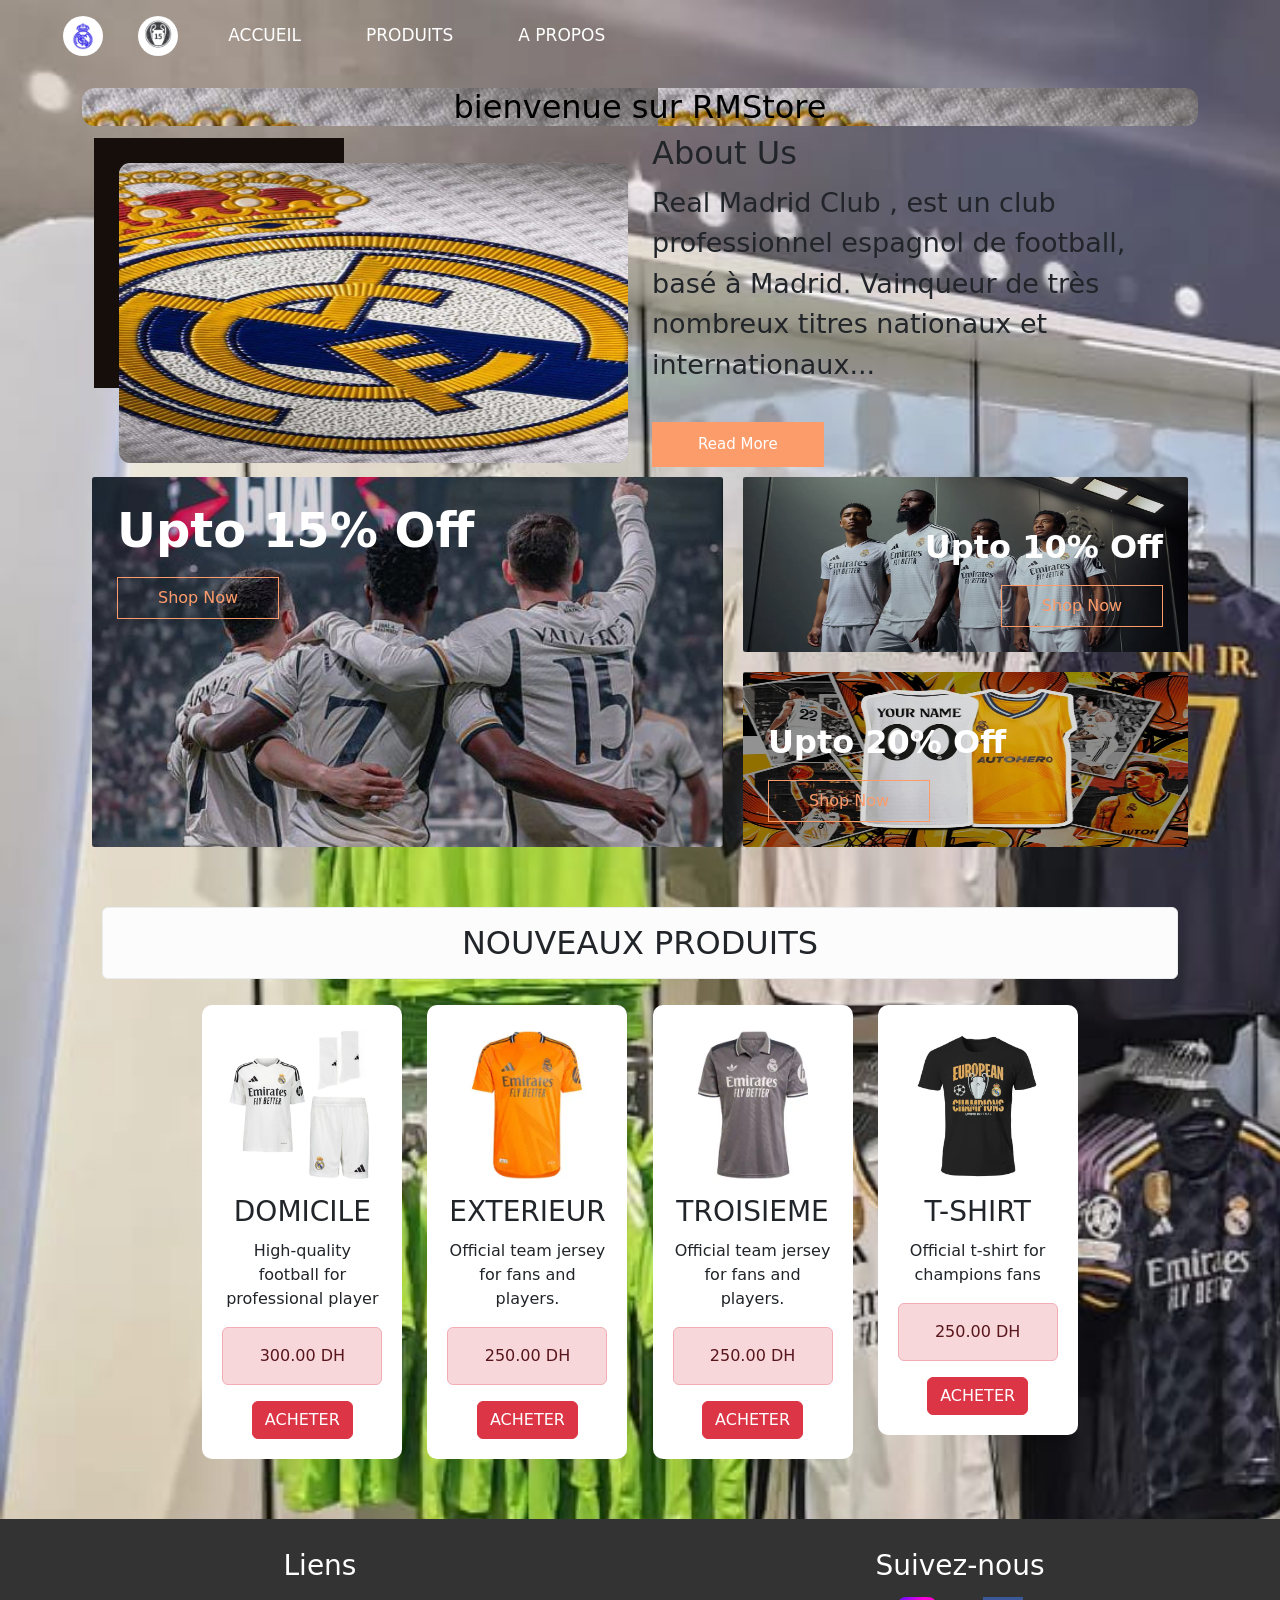
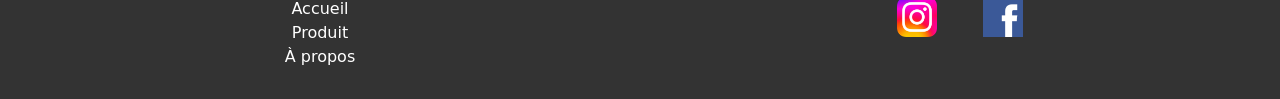
<file: RMStore/index.html>
<!DOCTYPE html>
<html lang="en">
<head>
    <meta charset="UTF-8">
    <meta name="viewport" content="width=device-width, initial-scale=1.0">
    <title>RMStore</title>
    <link rel="stylesheet" href="index.css">
    <link rel="stylesheet" href="bootstrap-5.3.3-dist/css/bootstrap.css">
</head>
<body>
    <header>
        <nav class="menu">
            <ul>
                <li><img src="photo/l1.jpg" alt="real madrid" class="imaage"></li>
                <li><img src="photo/l2.jpg" alt="champions" class="imaage"></li>
                <li><a href="index.html">ACCUEIL</a></li>
                <li><a href="products.html">PRODUITS</a></li>
                <li><a href="#about">A PROPOS</a></li>
            </ul>
        </nav>
    </header>
    <div class="container">
        <div class="row">
            <div class="col-12">
                <p class="text text-center h2 bg bg-light" style="color: rgb(0, 0, 0); background-image: url(photo/dd.jpg); border-radius: 13px;">bienvenue sur RMStore</p>
            </div>
            <section class="about_section  layout_padding" style="font-size: 27px;">
              <div class="container">
                <div class="row">
                  <div class="col-md-6">
                    <div class="img-box">
                      <img src="photo/dd.jpg" height="300px" style="border-radius: 11px;">
                    </div>
                  </div>
                  <div class="col-md-6">
                    <div class="detail-box">
                      <div class="heading_container">
                        <h2 id="about">
                          About Us
                        </h2>
                      </div>
                      <p>
                        Real Madrid Club ,  est un club professionnel espagnol de football, basé à Madrid. Vainqueur de très nombreux titres nationaux et internationaux...
                      </p>
                      <a href="#about" style="text-decoration: none; font-size: 15px;">
                        Read More
                      </a>
                    </div>
                  </div>
                </div>
              </div>
            </section>
            <section class="offer_section layout_padding">
                <div class="container-fluid">
                  <div class="row">
                    <div class="col-md-7 px-0">
                      <div class="box offer-box1">
                        <img src="photo/trr.jpg" height="190px" style="border-radius: 3px;">
                        <div class="detail-box">
                          <h2>
                            Upto 15% Off
                          </h2>
                          <a href="products.html" class="ws">
                            Shop Now
                          </a>
                        </div>
                      </div>
                    </div>
                    <div class="col-md-5 px-0">
                      <div class="box offer-box2">
                        <img src="photo/GENERICO.webp" style="border-radius: 3px;" height="95px">
                        <div class="detail-box">
                          <h2>
                            Upto 10% Off
                          </h2>
                          <a href="products.html" class="ws">
                            Shop Now
                          </a>
                        </div>
                      </div>
                      <div class="box offer-box3">
                        <img src="photo/k.jpg" style="border-radius: 3px;" height="95px">
                        <div class="detail-box">
                          <h2>
                            Upto 20% Off
                          </h2>
                          <a href="products.html" class="ws">
                            Shop Now
                          </a>
                        </div>
                      </div>
                    </div>
                  </div>
                </div>
              </section>
        </div>
    </div>
    <main class="container">
        <section class="products">
            <h2 class="alert alert-light text text-dark">NOUVEAUX PRODUITS</h2>
            <div class="product">
                <img src="photo/rma1.webp" alt="Football 1">
                <h3>DOMICILE</h3>
                <p>High-quality football for professional player</p>
                <p class="alert alert-danger">300.00 DH</p>
                <button class="btn btn-danger "><a href="Coinfo.html" style="text-decoration: none;color: white;">ACHETER</a></button>
            </div>
            <div class="product">
                <img src="photo/rma2.webp" alt="Jersey 1">
                <h3>EXTERIEUR</h3>
                <p>Official team jersey for fans and players.</p>
                <p class="alert alert-danger">250.00 DH</p>
                <button class="btn btn-danger "><a href="Coinfo.html" style="text-decoration: none;color: white;">ACHETER</a></button>
            </div>
            <div class="product">
                <img src="photo/RMA3.webp" alt="Football Boots 1">
                <h3>TROISIEME</h3>
                <p>Official team jersey for fans and players.</p>
                <p class="alert alert-danger">250.00 DH</p>
                <button class="btn btn-danger "><a href="Coinfo.html" style="text-decoration: none;color: white;">ACHETER</a></button>
            </div>
            <div class="product">
              <img src="photo/33.webp" alt="Football Boots 1">
              <h3>T-SHIRT</h3>
              <p>Official t-shirt  for champions fans </p>
              <p class="alert alert-danger">250.00 DH</p>
              <button class="btn btn-danger "><a href="Coinfo.html" style="text-decoration: none;color: white;">ACHETER</a></button>
          </div>
        </section>
    </main>
    <footer>
       <div class="footer-container"> 
 <div class="footer-section links">
   <h3>Liens</h3> 
   <ul>
     <li><a href="index.html">Accueil</a></li> 
     <li><a href="products.html">Produit</a></li>
      <li><a href="#about">À propos</a></li> 
     </ul>
     </div> 
     <div class="footer-section social"> 
      <h3>Suivez-nous</h3> 
      <a href="https://www.instagram.com/realmadrid/" target="_blank"><img src="photo/Insta.webp" alt="Instagram"></a>
       <a href="https://www.facebook.com/share/19WmxmSG44/" target="_blank"><img src="photo/facebook.webp" alt="Facebook"></a> 
       </div> 
      </div> 
    </footer>
</body>
</html>
</file>
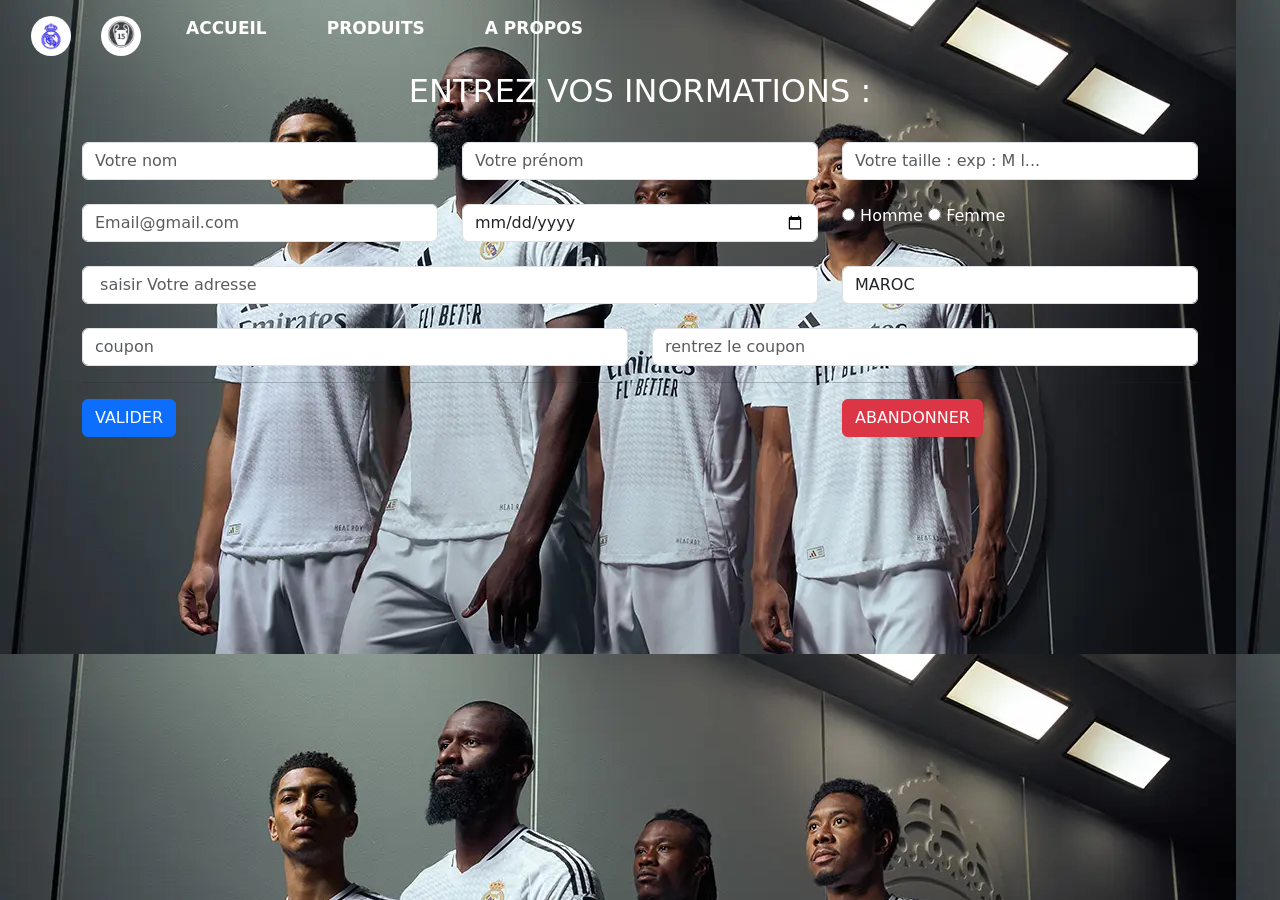
<file: RMStore/Coinfo.html>
<!DOCTYPE html>
<html lang="fr">
<head>
    <meta charset="UTF-8">
    <meta name="viewport" content="width=device-width, initial-scale=1.0">
    <title>RMStore</title>
    <link rel="stylesheet" href="Coinfo.css">
    <link rel="stylesheet" href="bootstrap-5.3.3-dist/css/bootstrap.css">
</head>
<body>
    <header>
        <nav class="menu">
            <ul>
                <li><img src="photo/l1.jpg" alt="real madrid" class="imaage"></li>
                <li><img src="photo/l2.jpg" alt="champions" class="imaage"></li>
                <li><a href="index.html">ACCUEIL</a></li>
                <li><a href="products.html">PRODUITS</a></li>
                <li><a href="about.html">A PROPOS</a></li>
            </ul>
        </nav>
    </header>
    <nav>
        <form action="index.html">
        <div class="container">
            <div class="form-group">
                <div class="row ">
                    <div class="col-12">
                        <div class="h2 X text-center text-white">ENTREZ VOS INORMATIONS :</div>
                    </div>
                    <div class="col-4">
                        <label for="identifiant"><i class="bi bi-house"></i></label>
                        <input type="text" name="identifiant" id="identifiant" class="form-control" placeholder="Votre nom" required >
                    </div>
                    <div class="col-4">
                        <label for="prenom"><i class="bi bi-person"></i></label>
                        <input type="text" name="prenom" id="prenom" class="form-control" placeholder="Votre prénom" required>
                    </div>
                    <div class="col-4">
                        <label for="nom"><i class="bi bi-people"></i></label>
                        <input type="text" name="nom" id="nom" class="form-control" placeholder="Votre taille : exp : M l..." required>
                    </div>
                </div>
                <div class="row">
                    <div class="col-4">
                        <label for="email"><i class="bi bi-envelope"></i></label>
                        <input type="email" name="email" id="email" class="form-control" placeholder="Email@gmail.com" required>
                    </div>
                    <div class="col-4">
                        <label for="date"><i class="bi bi-cake2"></i></label>
                        <input type="date" name="date" id="date" class="form-control">
                    </div>
                    <div class="col-4">
                        <label><i class="bi bi-gender-male"></i></label><br>
                        <input type="radio" name="genre" id="homme" value="homme" required>
                        <label for="homme" style="color: white;">Homme</label>
                        <input type="radio" name="genre" id="femme" value="femme">
                        <label for="femme" style="color: white;">Femme</label>
                    </div>
                </div>
                <div class="row">
                    <div class="col-8">
                        <label for="adresse"><i class="bi bi-house"></i></label>
                        <input type="text" name="adresse" id="adresse" class="form-control" placeholder=" saisir Votre adresse" required>
                    </div>
                    <div class="col-4">
                        <label for="select"><i class="bi bi-globe-americas"></i></label>
                        <select name="select" id="select" class="form-control" required>
                            <option value="">MAROC</option>
                            <option value="">FRANCE</option>
                            <option value="">ESPAGNE</option>
                        </select>
                    </div>
                </div>
                <div class="row">
                    <div class="col-6">
                        <label for="password"></label>
                        <input type="text" name="text" id="password" class="form-control" placeholder="coupon">
                    </div>
                    <div class="col-6">
                        <label for="confirm-password"><i class="bi bi-arrow-clockwise"></i></label>
                        <input type="text" name="text" id="confirm-password" class="form-control" placeholder="rentrez le coupon">
                    </div>

                    </div>
                </div>
                <hr>
                <div class="row">
                    <div class="col-lg-8">
                        <button type="submit" class="btn btn-primary">VALIDER</button>
                    </div>
                    <div class="col-lg-4">
                       <button type="reset" class="btn btn-danger">ABANDONNER</button>
                    </div>
                </div>
            </div>
        </div>
    </form>
    </nav>
</body>
</html>
</file>
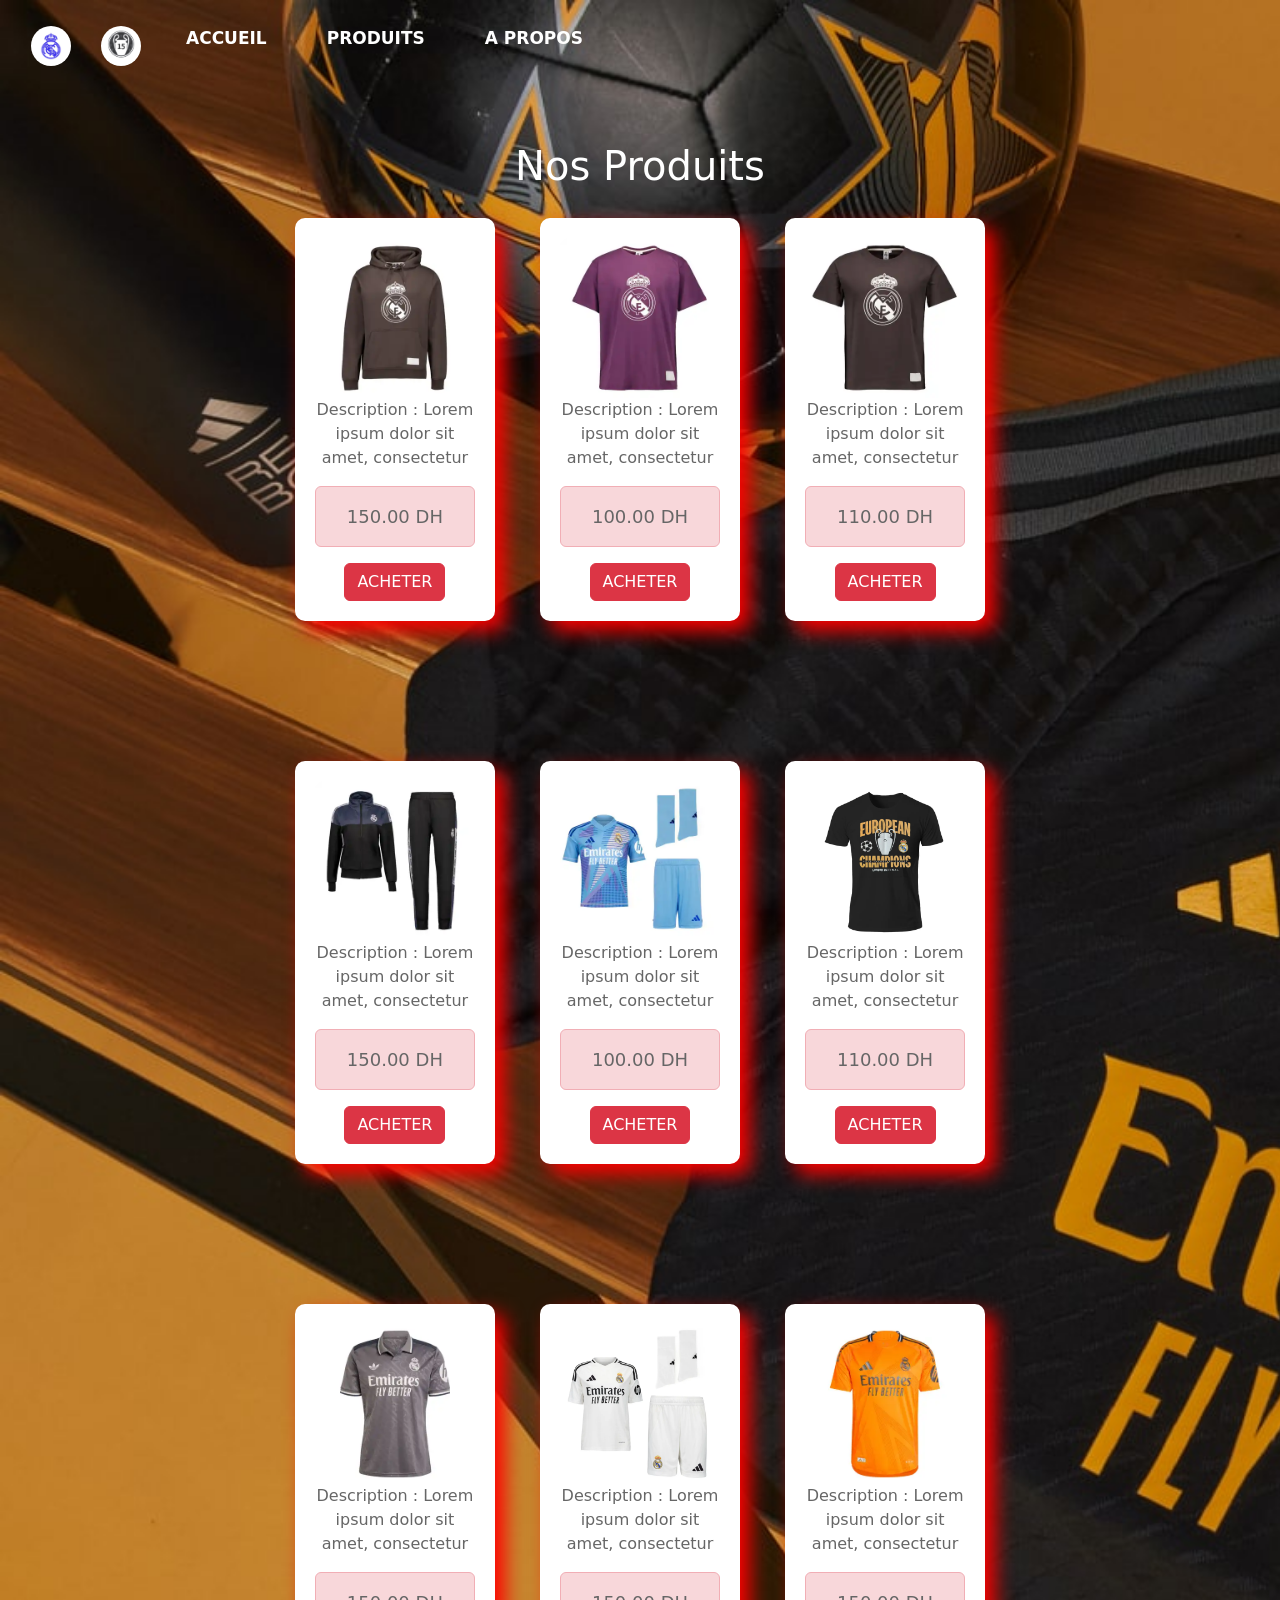
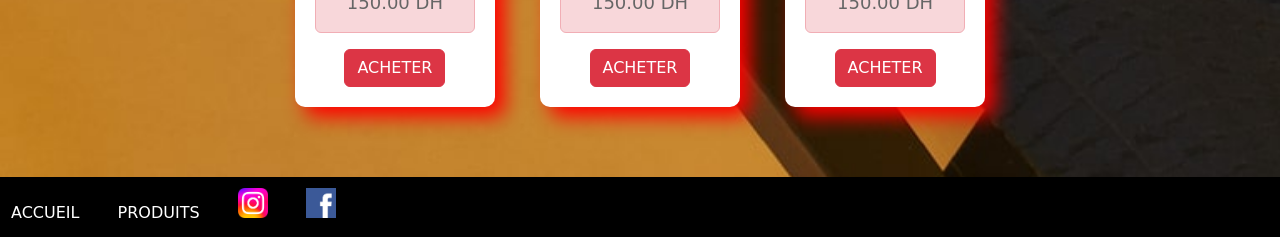
<file: RMStore/products.html>
<!DOCTYPE html>
<html lang="fr">
<head>
    <meta charset="UTF-8">
    <meta name="viewport" content="width=device-width, initial-scale=1.0">
    <title>RMStore</title>
    <link rel="stylesheet" href="products.css">
    <link rel="stylesheet" href="bootstrap-5.3.3-dist/css/bootstrap.css">
</head>
<body>
    <header>
        <nav class="menu">
            <ul>
                <li><img src="photo/l1.jpg" alt="real madrid" class="imaage"></li>
                <li><img src="photo/l2.jpg" alt="champions" class="imaage"></li>
                <li><a href="index.html">ACCUEIL</a></li>
                <li><a href="products.html">PRODUITS</a></li>
                <li><a href="index.html">A PROPOS</a></li>
            </ul>
        </nav>
    </header>
    <nav>
        <section class="product-list">
            <h1>Nos Produits</h1>
            <div class="product">
                <img src="photo/1.webp" alt="Produit 1">
       
                <p>Description : Lorem ipsum dolor sit amet, consectetur </p>
                <p class="price alert alert-danger"">150.00 DH</p>
                <button class="btn btn-danger "><a href="Coinfo.html" style="text-decoration: none;color: white;">ACHETER</a></button>
            </div>
            <div class="product">
                <img src="photo/2.webp" alt="Produit 2">

                <p>Description : Lorem ipsum dolor sit amet, consectetur </p>
                <p class="price alert alert-danger">100.00 DH</p>
                <button class="btn btn-danger "><a href="Coinfo.html" style="text-decoration: none;color: white;">ACHETER</a></button>
            </div>
            <div class="product">
                <img src="photo/3.webp" alt="Produit 3">
           
                <p>Description : Lorem ipsum dolor sit amet, consectetur </p>
                <p class="price alert alert-danger"">110.00 DH</p>
                <button class="btn btn-danger "><a href="Coinfo.html" style="text-decoration: none;color: white;">ACHETER</a></button>
            </div>
        </section>
        <section class="product-list">
            <div class="product">
                <img src="photo/11.webp" alt="Produit 1">
     
                <p>Description : Lorem ipsum dolor sit amet, consectetur </p>
                <p class="price alert alert-danger"">150.00 DH</p>
                <button class="btn btn-danger "><a href="Coinfo.html" style="text-decoration: none;color: white;">ACHETER</a></button>
            </div>
            <div class="product">
                <img src="photo/22.webp" alt="Produit 2">
            
                <p>Description : Lorem ipsum dolor sit amet, consectetur </p>
                <p class="price alert alert-danger"">100.00 DH</p>
                <button class="btn btn-danger "><a href="Coinfo.html" style="text-decoration: none;color: white;">ACHETER</a></button>
            </div>
            <div class="product">
                <img src="photo/33.webp" alt="Produit 3">
       
                <p>Description : Lorem ipsum dolor sit amet, consectetur </p>
                <p class="price alert alert-danger"">110.00 DH</p>
                <button class="btn btn-danger "><a href="Coinfo.html" style="text-decoration: none;color: white;">ACHETER</a></button>
            </div>
        </section>
        <section class="product-list">
            <div class="product">
                <img src="photo/RMA3.webp" alt="Produit 1">

                <p>Description : Lorem ipsum dolor sit amet, consectetur </p>
                <p class="price alert alert-danger"">150.00 DH</p>
                <button class="btn btn-danger "><a href="Coinfo.html" style="text-decoration: none;color: white;">ACHETER</a></button>
            </div>
            <div class="product">
                <img src="photo/rma1.webp" alt="Produit 1">

                <p>Description : Lorem ipsum dolor sit amet, consectetur </p>
                <p class="price alert alert-danger"">150.00 DH</p>
                <button class="btn btn-danger "><a href="Coinfo.html" style="text-decoration: none;color: white;">ACHETER</a></button>
            </div>
            <div class="product">
                <img src="photo/rma2.webp" alt="Produit 1">

                <p>Description : Lorem ipsum dolor sit amet, consectetur </p>
                <p class="price alert alert-danger"">150.00 DH</p>
                <button class="btn btn-danger "><a href="Coinfo.html" style="text-decoration: none;color: white;">ACHETER</a></button>
            </div>
        </section>
    </nav>
    <footer>
        <div style="height: 60px; background-color: black;color: white;">
            <a href="index.html">ACCUEIL</a>
            <a href="products.html">PRODUITS</a>
            <a href="https://www.instagram.com/realmadrid/" target="_blank"><img src="photo/Insta.webp" alt="Instagram" height="30px" width="30px"></a>
            <a href="https://www.facebook.com/share/19WmxmSG44/" target="_blank"><img src="photo/facebook.webp" alt="Facebook" height="30px" width="30px"></a> 
        </div>
    </footer>
</body>
</html>
</file>
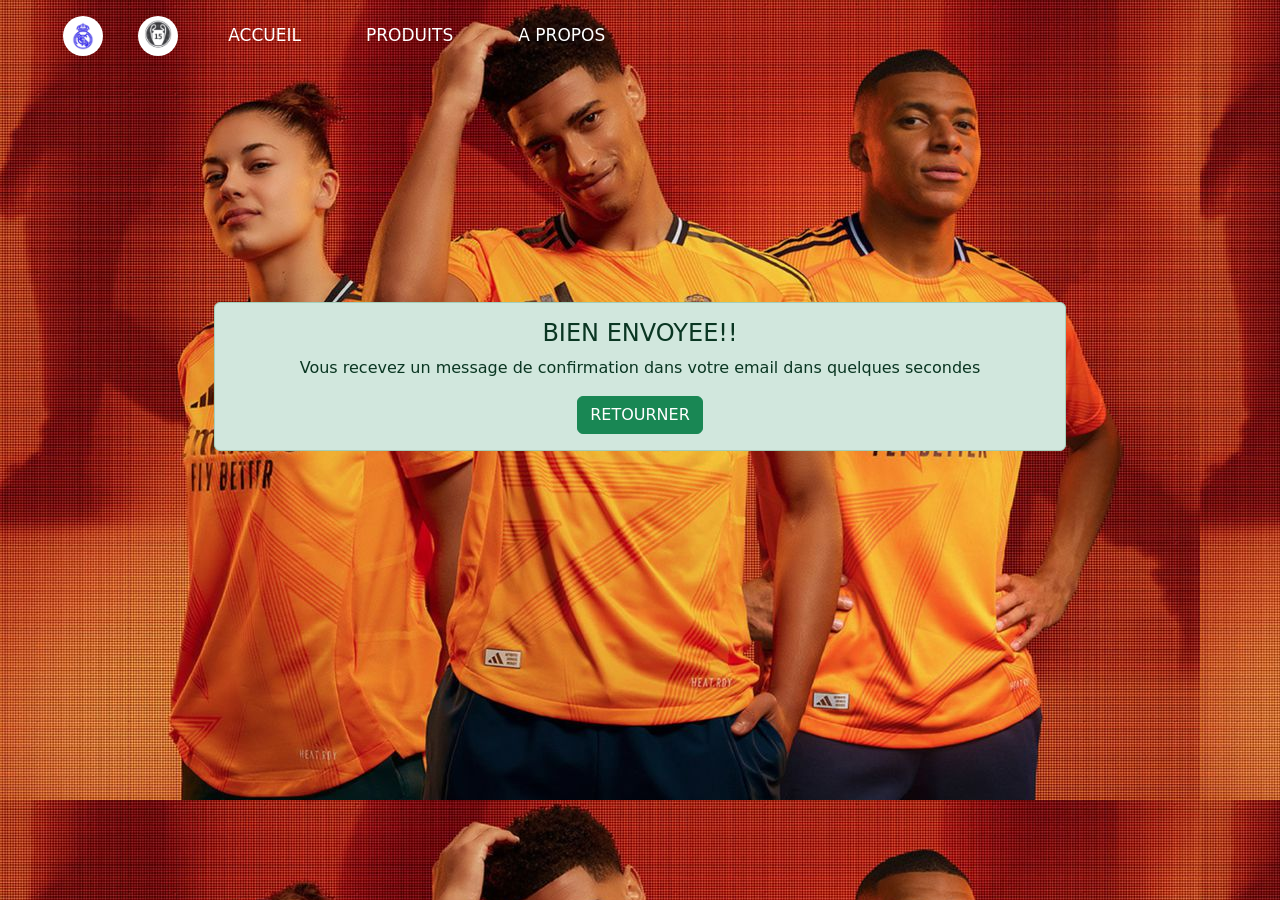
<file: RMStore/thanks.html>
<!DOCTYPE html>
<html lang="en">
<head>
    <meta charset="UTF-8">
    <meta name="viewport" content="width=device-width, initial-scale=1.0">
    <title>RMStore</title>
    <link rel="stylesheet" href="bootstrap-5.3.3-dist/css/bootstrap.css">
    <style>
        body{
    background-image: url(photo/proj2.jpg);
}
.menu {
    list-style: none;
    padding: 11px;
    margin: 5px;
    display: inline-block;
}
.menu li {
    display: inline;
    margin: 0 15px;
}
.menu li a {
    color: rgb(255, 255, 255);
    text-decoration: none;
    padding: 8px 15px;
    border-radius: 5px;
    transition: background-color 0.3s;
    font-size: 17px;
}
.imaage{
    height: 40px;
    width: 40px;
border-radius: 50%;
}

.menu li a:hover {
    background-color: #000000;
}
.d{
    margin: auto;
    padding: 214px;
}
    </style>
</head>
<body>
    <header>
        <nav class="menu">
            <ul>
                <li><img src="photo/l1.jpg" alt="real madrid" class="imaage"></li>
                <li><img src="photo/l2.jpg" alt="champions" class="imaage"></li>
                <li><a href="index.html">ACCUEIL</a></li>
                <li><a href="products.html">PRODUITS</a></li>
                <li><a href="about.html">A PROPOS</a></li>
            </ul>
        </nav>
    </header>
    <nav class="d">

    
    <div class="alert alert-success text-center" role="alert">
        <h4 class="alert-heading">BIEN ENVOYEE!!</h4>
        <p>Vous recevez un message de confirmation dans votre email dans quelques secondes</p>
        <button class="btn btn-success"><a href="index.html" style="text-decoration: none; color: white;">RETOURNER</a></button>
      </div>
    </nav>
</body>
</html>
</file>
<file: RMStore/index.css>
body {
    font-family: Times, 'Times New Roman', serif;
    margin: 0;
    padding: 0;
    background-image: url(photo/back.jpg);
    background-size: cover;
}
header {
    background-color: transparent;
}
.products {
    padding: 50px 20px;
    text-align: center;
}
.product {
    background-color: #fff;
    margin: 10px;
    padding: 20px;
    border-radius: 10px;
    display: inline-block;
    width: 200px;
    vertical-align: top;
}
.product img {
    width: 100%;
    border-radius: 10px;
}
.product h3 {
    margin: 10px 0;
}
nav {
    text-align: center;
}

.menu {
    list-style: none;
    padding: 11px;
    margin: 5px;
    display: inline-block;
}
.menu li {
    display: inline;
    margin: 0 15px;
}
.menu li a {
    color: rgb(255, 255, 255);
    text-decoration: none;
    padding: 8px 15px;
    border-radius: 5px;
    transition: background-color 0.3s;
    font-size: 17px;
}
.imaage{
    height: 40px;
    width: 40px;
border-radius: 50%;
}

.menu li a:hover {
    background-color: #000000;
}
.offer_section .row > div {
    display: -webkit-box;
    display: -ms-flexbox;
    display: flex;
    -webkit-box-orient: vertical;
    -webkit-box-direction: normal;
        -ms-flex-direction: column;
            flex-direction: column;
    -webkit-box-pack: stretch;
        -ms-flex-pack: stretch;
            justify-content: stretch;
  }
  
  .offer_section .box {
    margin: 10px;
    height: 100%;
    position: relative;
    min-height: 175px;
  }
  
  .offer_section .box img {
    width: 100%;
    min-height: 100%;
  }
  
  .offer_section .box .detail-box {
    position: absolute;
    top: 0;
    left: 0;
    width: 100%;
    height: 100%;
    display: -webkit-box;
    display: -ms-flexbox;
    display: flex;
    -webkit-box-orient: vertical;
    -webkit-box-direction: normal;
        -ms-flex-direction: column;
            flex-direction: column;
    -webkit-box-align: start;
        -ms-flex-align: start;
            align-items: flex-start;
    -webkit-box-pack: center;
        -ms-flex-pack: center;
            justify-content: center;
    color: #ffffff;
    padding: 25px;
    background-color: rgba(0, 0, 0, 0.15);
  }
  
  .offer_section .box .detail-box h2 {
    font-weight: bold;
  }
  
  .offer_section .box .detail-box a {
    display: inline-block;
    padding: 8px 40px;
    background-color: transparent;
    color: #fd9c6b;
    border-radius: 0;
    border: 1px solid #fd9c6b;
    -webkit-transition: all .2s;
    transition: all .2s;
    margin-top: 10px;
  }
  
  .offer_section .box .detail-box a:hover {
    background-color: #fd9c6b;
    color: #ffffff;
  }
  
  .offer_section .box.offer-box1 {
    min-height: 225px;
  }
  
  .offer_section .box.offer-box1 .detail-box {
    -webkit-box-pack: start;
        -ms-flex-pack: start;
            justify-content: flex-start;
  }
  
  .offer_section .box.offer-box1 .detail-box h2 {
    font-size: 3rem;
  }
  
  .offer_section .box.offer-box2 .detail-box h2, .offer_section .box.offer-box3 .detail-box h2 {
    font-size: 2rem;
  }
  
  .offer_section .box.offer-box2 .detail-box {
    -webkit-box-align: end;
        -ms-flex-align: end;
    align-items: flex-end;
    -webkit-box-pack: end;
    -ms-flex-pack: end;
    justify-content: flex-end;
  }
  
  .offer_section .box.offer-box3 .detail-box {
    -webkit-box-align: start;
    -ms-flex-align: start;
    align-items: flex-start;
    -webkit-box-pack: end;
    -ms-flex-pack: end;
     justify-content: flex-end;
  }
.ws{
    text-decoration: none;
   }
   .about_section .row {
    -webkit-box-align: center;
        -ms-flex-align: center;
            align-items: center;
  }
  
  .about_section .img-box {
    position: relative;
    padding: 25px 0 0 25px;
  }
  
  .about_section .img-box img {
    width: 100%;
    position: relative;
  }
  
  .about_section .img-box::before {
    content: "";
    position: absolute;
    top: 0;
    left: 0;
    width: 250px;
    height: 250px;
    background-color: #160e0b;
  }
  
  .about_section .detail-box p {
    margin-top: 10px;
    margin-bottom: 35px;
  }
  
  .about_section .detail-box a {
    display: inline-block;
    padding: 10px 45px;
    background-color: #fd9c6b;
    color: #ffffff;
    border-radius: 0;
    border: 1px solid #fd9c6b;
    -webkit-transition: all .2s;
    transition: all .2s;
  }
  
  .about_section .detail-box a:hover {
    background-color: transparent;
    color: #fd9c6b;
  }
footer {
    background-color: #333;
    color: white;
    padding: 20px 0;
    text-align: center;
}

.footer-container {
    display: flex;
    justify-content: space-around;
    align-items: flex-start;
    flex-wrap: wrap;
}

.footer-section {
    flex: 1;
    padding: 10px;
    min-width: 200px;
}

.footer-section h3 {
    margin-bottom: 15px;
}

.footer-section p, .footer-section ul {
    margin: 0;
    padding: 0;
    list-style: none;
}

.footer-section a {
    color: white;
    text-decoration: none;
    margin: 0 10px;
    transition: color 0.3s;
}

.footer-section a:hover {
    color: #ff9900;
}

.footer-section img {
    width: 40px;
    height: 40px;
    margin: 0 10px;
    transition: transform 0.3s;
}

.footer-section img:hover {
    transform: scale(1.1);
}
</file>
<file: RMStore/Coinfo.css>
body {
    font-family: Arial, sans-serif;
    margin: 0;
    padding: 0;
    background-image: url(photo/GENERICO.webp);
}
.X{
    background-color: transparent;
    color: white;
}
.menu {
    list-style: none;
    padding: 11px;
    margin: 5px;
    display: inline-block;
}
.menu li {
    display: inline;
    margin: 0 15px;
}
.menu li a {
    color: rgb(255, 255, 255);
    text-decoration: none;
    padding: 8px 15px;
    border-radius: 5px;
    transition: background-color 0.3s;
    font-size: 17px;
}
.imaage{
    height: 40px;
    width: 40px;
border-radius: 50%;
}

.menu li a:hover {
    background-color: #000000;
}

nav ul {
    list-style: none;
    display: flex;
    justify-content: center;
    padding: 0;
    margin: 0;
}

nav ul li {
    margin: 0 15px;
}

nav ul li a {
    color: #f8f3f3;
    text-decoration: none;
    font-weight: bold;
}

.registration-form {
    padding: 10px;
    text-align: center;
}

.registration-form form {
    display: inline-block;
    background-color: transparent;
    padding: 20px;
    border-radius: 10px;
    box-shadow: 0 0 10px rgba(0, 0, 0, 0.1);
    max-width: 310px;
    width: 100%;
    text-align: center;
    color: rgb(10, 10, 10);
    font-family: Verdana, Geneva, Tahoma, sans-serif;
    font-size: large;
}
.registration-form label {
    display: block;
    margin-top: 10px;
}
.registration-form select {
    width: calc(100% - 20px);
    margin: 5px 0 15px 0;
    padding: 10px;
    border-radius: 5px;
    border: 1px solid #ddd;
}

.registration-form button {
    background-color: #333;
    color: #fff;
    padding: 10px 20px;
    border: none;
    border-radius: 5px;
    cursor: pointer;
    font-size: 16px;
}

.registration-form button:hover {
    background-color: #555;
}
.hj{
    color: #fff;
}
</file>
<file: RMStore/products.css>
body {
    font-family: Arial, sans-serif;
    margin: 0;
    padding: 0;
    background-image: url(photo/proj.jpg);
    background-size: cover;
}
header {
    background-color: transparent;
    color: #fff;
    padding: 10px 0;
}
nav ul {
    list-style: none;
    display: flex;
    justify-content: center;
    padding: 0;
    margin: 0;
}

nav ul li {
    margin: 0 15px;
}

nav ul li a {
    color: #fff;
    text-decoration: none;
    font-weight: bold;
}

.product-list {
    text-align: center;
    padding: 50px 20px;
    color: white;
}
.product {
    background-color: #fff;
    margin: 20px;
    padding: 20px;
    border-radius: 10px;
    box-shadow: 0 0 10px rgba(0, 0, 0, 0.1);
    display: inline-block;
    width: 200px;
    vertical-align: top;
    box-shadow: 10px 10px 20px red;
}
.menu li {
    display: inline;
    margin: 0 15px;
}
.menu li a:hover {
    background-color: #000000;
}
.menu li a {
    color: rgb(255, 255, 255);
    text-decoration: none;
    padding: 8px 15px;
    border-radius: 5px;
    transition: background-color 0.3s;
    font-size: 17px;
}
.product img {
    width: 100%;
    border-radius: 10px;
}
.imaage{
    height: 40px;
    width: 40px;
border-radius: 50%;
}
.menu {
    list-style: none;
    padding: 11px;
    margin: 5px;
    display: inline-block;
}
.product h2 {
    margin: 10px 0;
}

.product p {
    color: #666;
}

.price {
    color: #fa230b;
    font-size: large;
}
footer a{
    display: inline-flex;
    text-decoration: none;
    color: white;
    padding: 11px;
    margin-right: 11px;
}
footer a:hover{
    background-color: rgb(236, 154, 0);
    padding: 5px;
    border-radius: 11px;
}
.suivez{
    display: inline-flex;
    position: relative;
}
</file>
